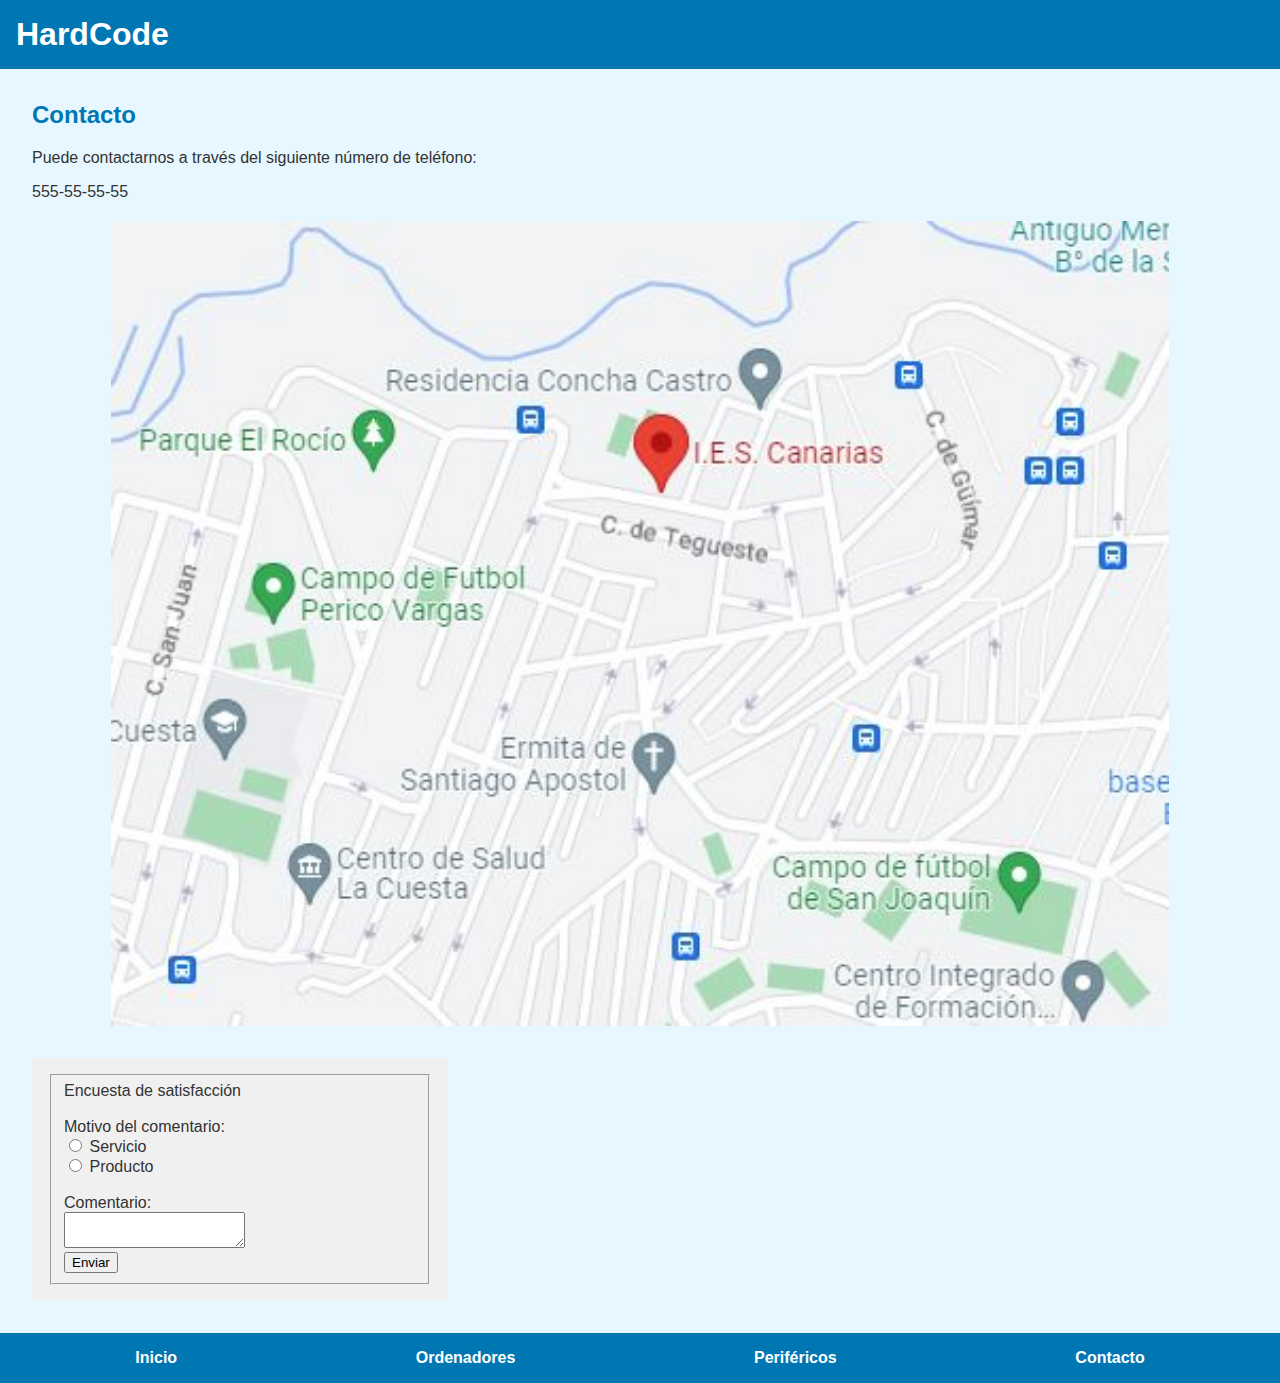
<file: Proyecto_Contacto_Ricardo Padrón.html>
<!DOCTYPE html>
<html lang="es">
<head>
	<meta charset="UTF-8">
	<title>Contacto - HardCode</title>
	<link rel="stylesheet" href="Estilos.css">
</head>
<body>

	<header>
		<h1>HardCode</h1>
	</header>
	<main>
        <h2>Contacto</h2>
        <p>Puede contactarnos a través del siguiente número de teléfono:</p>
        <p>555-55-55-55</p>
        <a href="https://www.google.com/maps/place/I.E.S.+Canarias/@28.473284,-16.2787927,15z/data=!4m2!3m1!1s0x0:0x3a4682ef37e89919?sa=X&ved=2ahUKEwi0hK3aosf9AhURVaQEHUIsBEoQ_BJ6BAhhEAg">
            <img src="Ubicacion.JPG" class="imgdireccion">
        </a>
    </main>
    
	<aside>
		<form>
            <fieldset>
                Encuesta de satisfacción
                <br><br>
				<label for="Motivo">Motivo del comentario:</label><br>
				<input type="radio" id="opcion1" name="color" value="Servicio" required>
				<label for="opcion1">Servicio</label>
				<br>
				<input type="radio" id="opcion2" name="color" value="Producto" required>
				<label for="opcion2">Producto</label>
				<br><br>
			<label for="comentario">Comentario:</label>
			<br>
			<textarea id="comentario" name="comentario" required></textarea>
			<br>
			<button type="submit">Enviar</button>
        </fieldset>
		</form>
	</aside>
	<footer>
		<nav>
			<ul>
				<li><a href="index.html">Inicio</a></li>
				<li><a href="Proyecto_Ordenadores_Ricardo Padrón.html">Ordenadores</a></li>
				<li><a href="Proyecto_Perifericos_Ricardo Padrón.html">Periféricos</a></li>
				<li><a href="Proyecto_Contacto_Ricardo Padrón.html">Contacto</a></li>
			</ul>
		</nav>
	</footer>
</body>
</html>
</file>
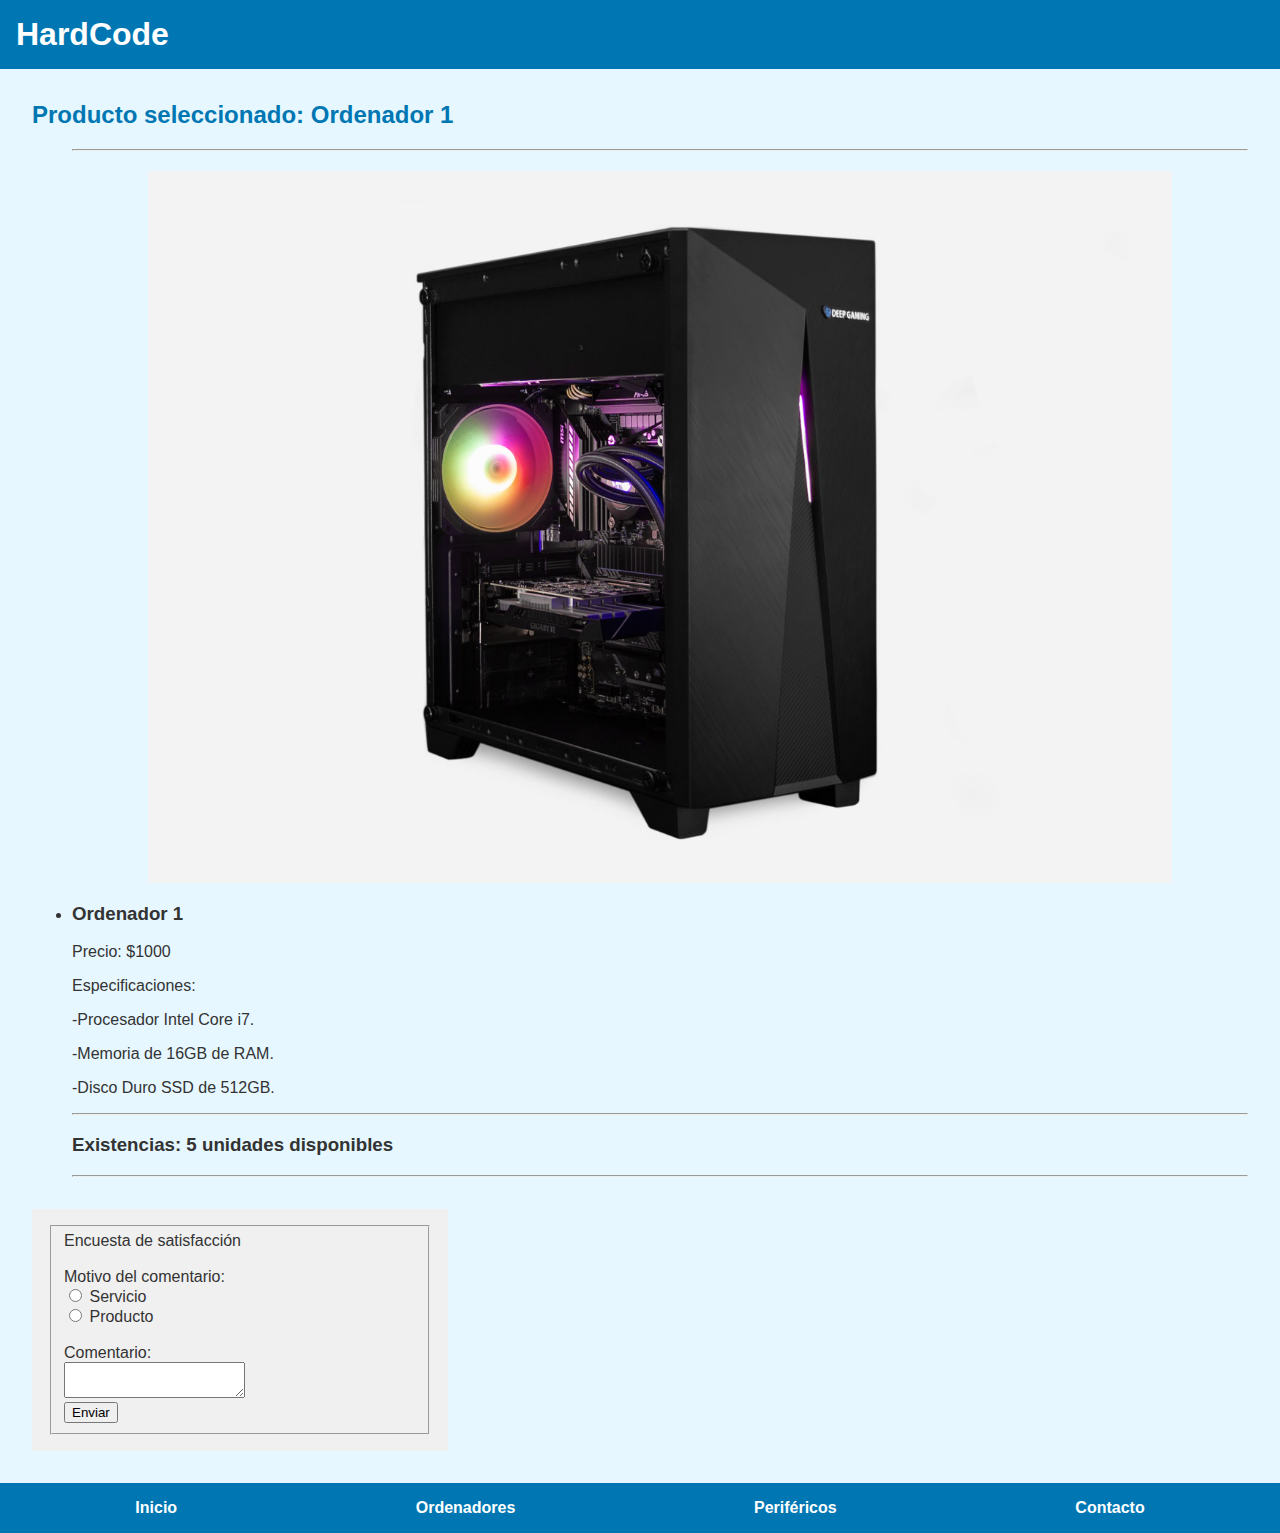
<file: Proyecto_Ordenador_1_Ricardo Padron.html>
<!DOCTYPE html>
<html lang="es">
<head>
	<meta charset="UTF-8">
	<title>Ordenador_1 - HardCode</title>
	<link rel="stylesheet" href="Estilos.css">
</head>
<body>

	<header>
		<h1>HardCode</h1>
	</header>
	<main>
        <h2>Producto seleccionado: Ordenador 1</h2>
        <ul>
            <li>
				<hr>
                <img src="ordenador_1.jpg" class="imgdireccion">
                <h3>Ordenador 1</h3>
                <p>Precio: $1000</p>
                <p>Especificaciones:</p>
                <p>-Procesador Intel Core i7.</p>
                <p>-Memoria de 16GB de RAM.</p>
                <p>-Disco Duro SSD de 512GB.</p>
                <hr>
                <h3>Existencias: 5 unidades disponibles</h3>
                <hr>
            </li>
        </ul>
    </main>
    
	<aside>
		<form>
            <fieldset>
                Encuesta de satisfacción
                <br><br>
				<label for="Motivo">Motivo del comentario:</label><br>
				<input type="radio" id="opcion1" name="color" value="Servicio" required>
				<label for="opcion1">Servicio</label>
				<br>
				<input type="radio" id="opcion2" name="color" value="Producto" required>
				<label for="opcion2">Producto</label>
				<br><br>
			<label for="comentario">Comentario:</label>
			<br>
			<textarea id="comentario" name="comentario" required></textarea>
			<br>
			<button type="submit">Enviar</button>
		</form>
	</aside>
	<footer>
		<nav>
			<ul>
				<li><a href="index.html">Inicio</a></li>
				<li><a href="Proyecto_Ordenadores_Ricardo Padrón.html">Ordenadores</a></li>
				<li><a href="Proyecto_Perifericos_Ricardo Padrón.html">Periféricos</a></li>
				<li><a href="Proyecto_Contacto_Ricardo Padrón.html">Contacto</a></li>
			</ul>
		</nav>
	</footer>
</body>
</html>
</file>
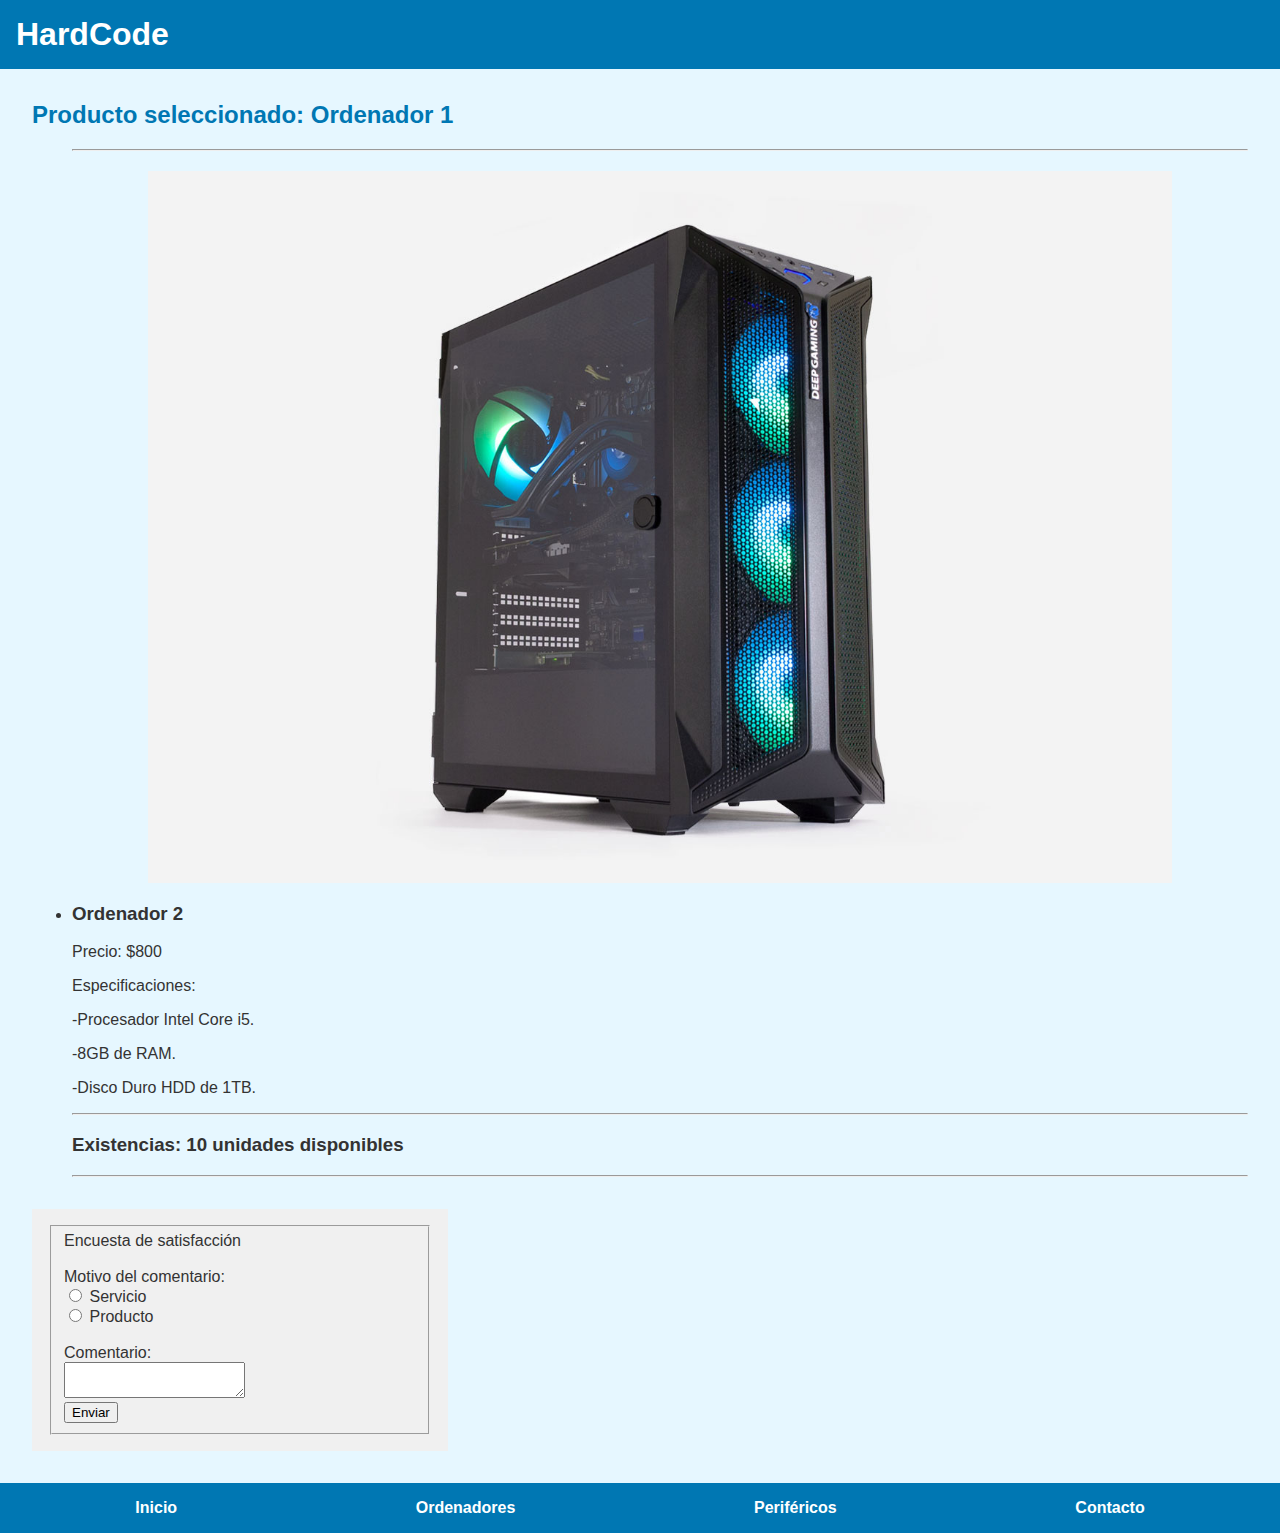
<file: Proyecto_Ordenador_2_Ricardo Padron.html>
<!DOCTYPE html>
<html lang="es">
<head>
	<meta charset="UTF-8">
	<title>Ordenador_2 - HardCode</title>
	<link rel="stylesheet" href="Estilos.css">
</head>
<body>

	<header>
		<h1>HardCode</h1>
	</header>
	<main>
        <h2>Producto seleccionado: Ordenador 1</h2>
        <ul>
            <li>
				<hr>
                <img src="ordenador_2.jpg" class="imgdireccion">
                <h3>Ordenador 2</h3>
                <p>Precio: $800</p>
                <p>Especificaciones:</p>
				<p>-Procesador Intel Core i5.</p>
				<p>-8GB de RAM.</p>
				<p>-Disco Duro HDD de 1TB.</p>
                <hr>
                <h3>Existencias: 10 unidades disponibles</h3>
                <hr>
            </li>
        </ul>
    </main>
    
	<aside>
		<form>
            <fieldset>
				Encuesta de satisfacción
                <br><br>
				<label for="Motivo">Motivo del comentario:</label><br>
				<input type="radio" id="opcion1" name="color" value="Servicio" required>
				<label for="opcion1">Servicio</label>
				<br>
				<input type="radio" id="opcion2" name="color" value="Producto" required>
				<label for="opcion2">Producto</label>
				<br><br>
			<label for="comentario">Comentario:</label>
			<br>
			<textarea id="comentario" name="comentario" required></textarea>
			<br>
			<button type="submit">Enviar</button>
		</form>
	</aside>
	<footer>
		<nav>
			<ul>
				<li><a href="index.html">Inicio</a></li>
				<li><a href="Proyecto_Ordenadores_Ricardo Padrón.html">Ordenadores</a></li>
				<li><a href="Proyecto_Perifericos_Ricardo Padrón.html">Periféricos</a></li>
				<li><a href="Proyecto_Contacto_Ricardo Padrón.html">Contacto</a></li>
			</ul>
		</nav>
	</footer>
</body>
</html>
</file>
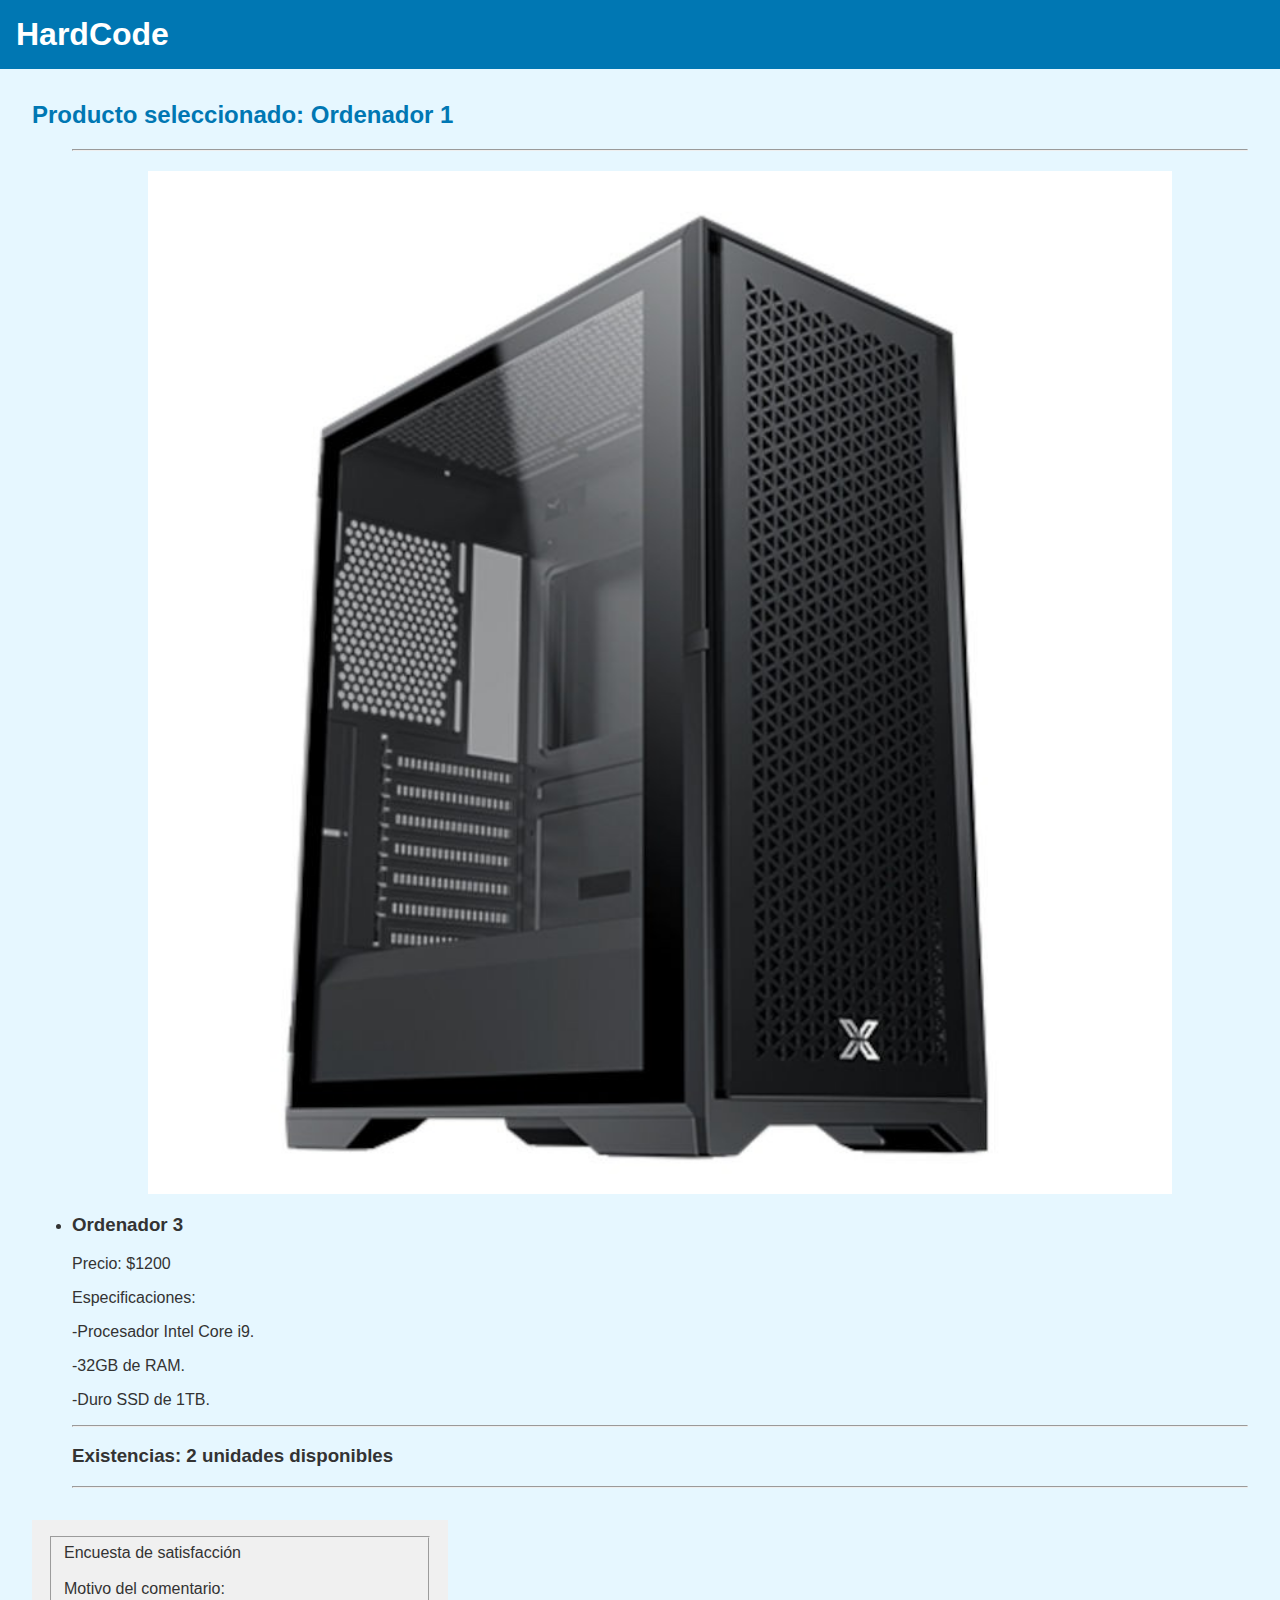
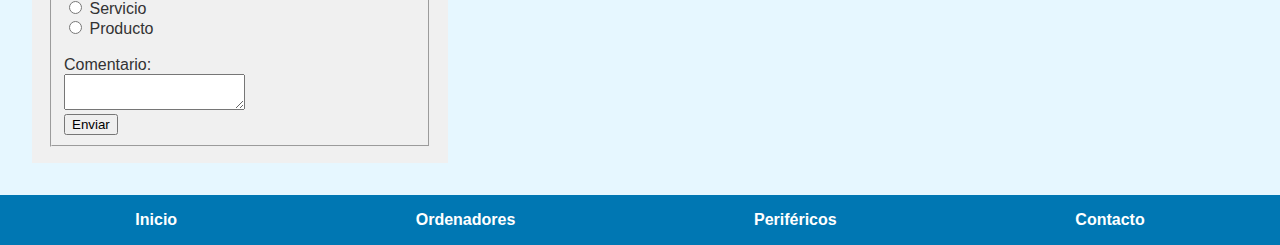
<file: Proyecto_Ordenador_3_Ricardo Padron.html>
<!DOCTYPE html>
<html lang="es">
<head>
	<meta charset="UTF-8">
	<title>Ordenador_3 - HardCode</title>
	<link rel="stylesheet" href="Estilos.css">
</head>
<body>

	<header>
		<h1>HardCode</h1>
	</header>
	<main>
        <h2>Producto seleccionado: Ordenador 1</h2>
        <ul>
            <li>
				<hr>
                <img src="ordenador_3.jpg" class="imgdireccion">
                <h3>Ordenador 3</h3>
                <p>Precio: $1200</p>
                <p>Especificaciones:</p>
				<p>-Procesador Intel Core i9.</p>
				<p>-32GB de RAM.</p>
				<p>-Duro SSD de 1TB.</p>
                <hr>
                <h3>Existencias: 2 unidades disponibles</h3>
                <hr>
            </li>
        </ul>
    </main>
    
	<aside>
		<form>
            <fieldset>
                Encuesta de satisfacción
                <br><br>
				<label for="Motivo">Motivo del comentario:</label><br>
				<input type="radio" id="opcion1" name="color" value="Servicio" required>
				<label for="opcion1">Servicio</label>
				<br>
				<input type="radio" id="opcion2" name="color" value="Producto" required>
				<label for="opcion2">Producto</label>
				<br><br>
			<label for="comentario">Comentario:</label>
			<br>
			<textarea id="comentario" name="comentario" required></textarea>
			<br>
			<button type="submit">Enviar</button>
        </fieldset>
		</form>
	</aside>
	<footer>
		<nav>
			<ul>
				<li><a href="index.html">Inicio</a></li>
				<li><a href="Proyecto_Ordenadores_Ricardo Padrón.html">Ordenadores</a></li>
				<li><a href="Proyecto_Perifericos_Ricardo Padrón.html">Periféricos</a></li>
				<li><a href="Proyecto_Contacto_Ricardo Padrón.html">Contacto</a></li>
			</ul>
		</nav>
	</footer>
</body>
</html>
</file>
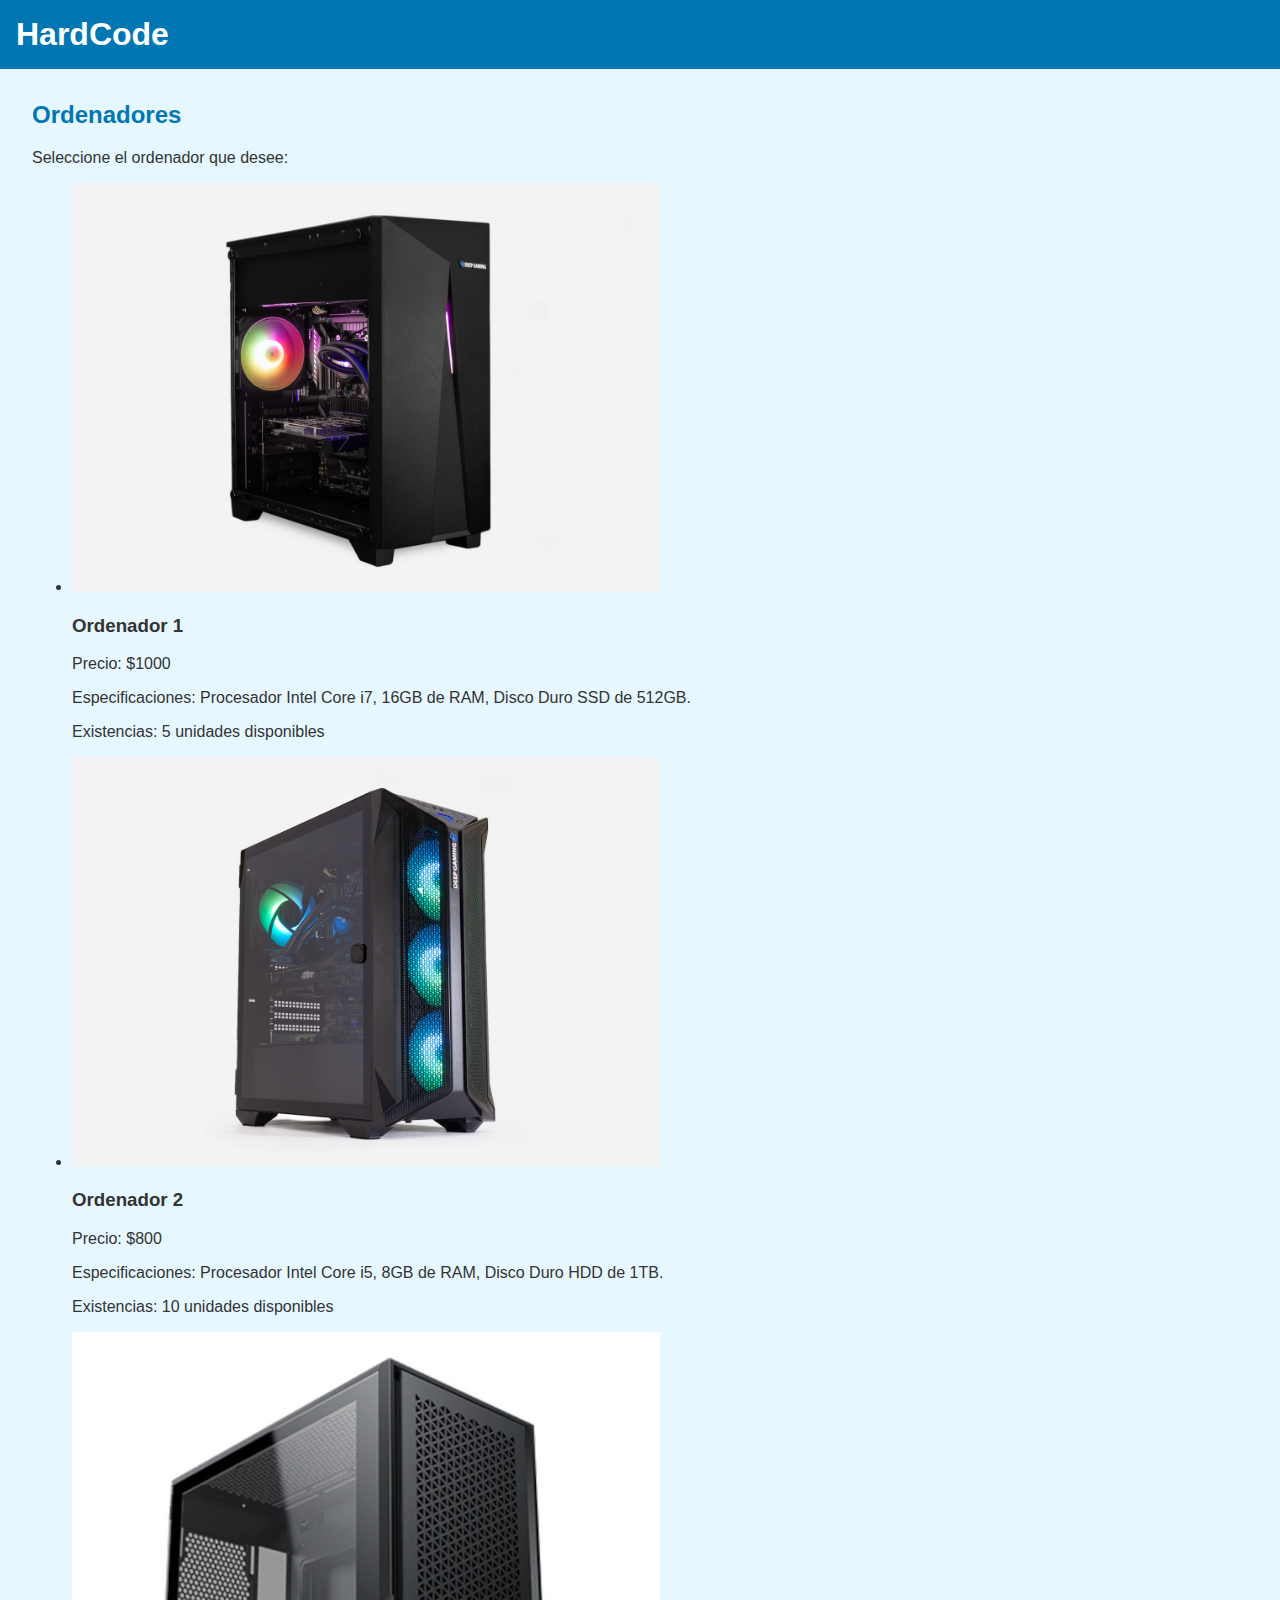
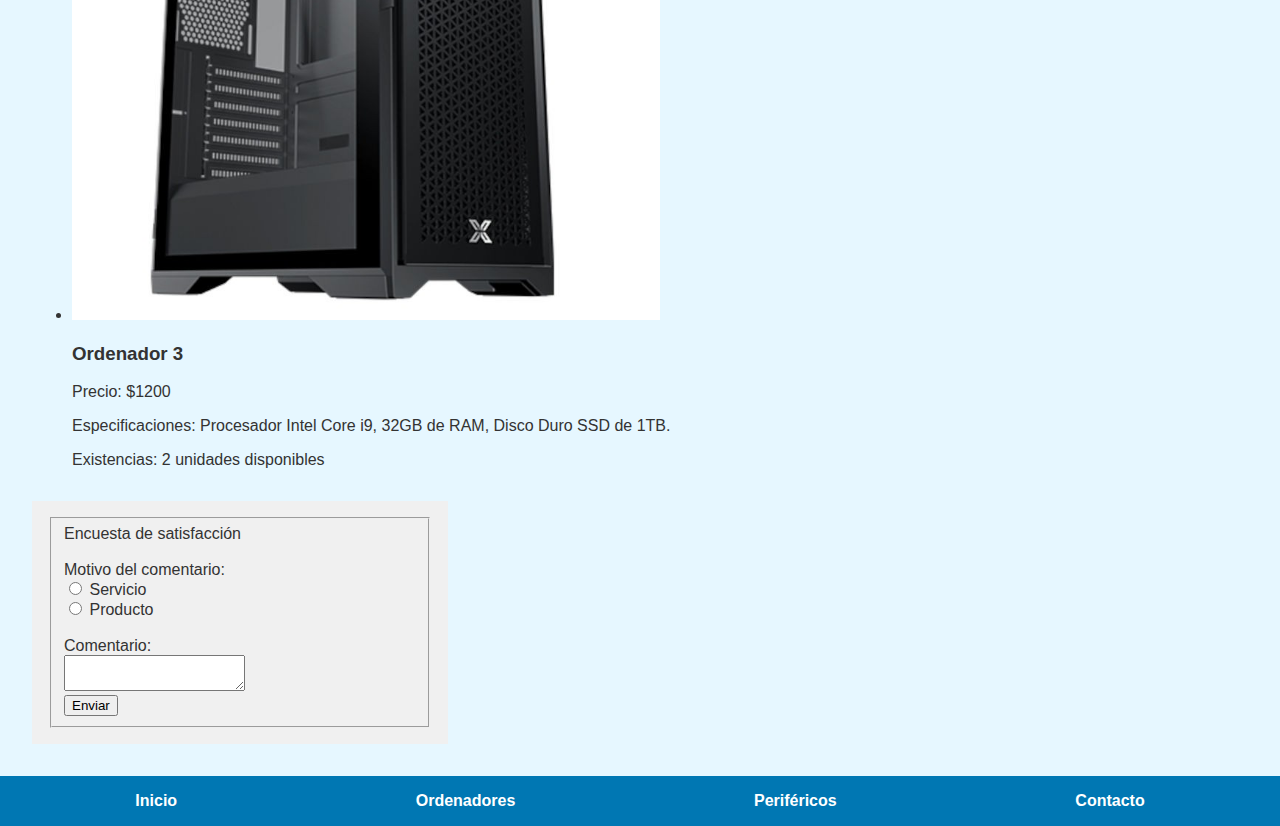
<file: Proyecto_Ordenadores_Ricardo Padrón.html>
<!DOCTYPE html>
<html lang="es">
<head>
	<meta charset="UTF-8">
	<title>Ordenadores - HardCode</title>
	<link rel="stylesheet" href="Estilos.css">
</head>
<body>

	<header>
		<h1>HardCode</h1>
	</header>
	<main>
        <h2>Ordenadores</h2>
        <p>Seleccione el ordenador que desee:</p>
        <ul>
            <li>
                <a href="Proyecto_Ordenador_1_Ricardo Padron.html">
                <img src="ordenador_1.jpg" alt="Ordenador 1">
                </a>
                <h3>Ordenador 1</h3>
                <p>Precio: $1000</p>
                <p>Especificaciones: Procesador Intel Core i7, 16GB de RAM, Disco Duro SSD de 512GB.</p>
                <p>Existencias: 5 unidades disponibles</p>
            </li>
            <li>
                <a href="Proyecto_Ordenador_2_Ricardo Padron.html">
                <img src="ordenador_2.jpg" alt="Ordenador 2">
                </a>
                <h3>Ordenador 2</h3>
                <p>Precio: $800</p>
                <p>Especificaciones: Procesador Intel Core i5, 8GB de RAM, Disco Duro HDD de 1TB.</p>
                <p>Existencias: 10 unidades disponibles</p>
            </li>
            <li>
                <a href="Proyecto_Ordenador_3_Ricardo Padron.html">
                <img src="ordenador_3.jpg" alt="Ordenador 3">
                </a>
                <h3>Ordenador 3</h3>
                <p>Precio: $1200</p>
                <p>Especificaciones: Procesador Intel Core i9, 32GB de RAM, Disco Duro SSD de 1TB.</p>
                <p>Existencias: 2 unidades disponibles</p>
            </li>
        </ul>
    </main>
    
	<aside>
		<form>
            <fieldset>
                Encuesta de satisfacción
                <br><br>
				<label for="Motivo">Motivo del comentario:</label><br>
				<input type="radio" id="opcion1" name="color" value="Servicio" required>
				<label for="opcion1">Servicio</label>
				<br>
				<input type="radio" id="opcion2" name="color" value="Producto" required>
				<label for="opcion2">Producto</label>
				<br><br>
			<label for="comentario">Comentario:</label>
			<br>
			<textarea id="comentario" name="comentario" required></textarea>
			<br>
			<button type="submit">Enviar</button>
        </fieldset>
		</form>
	</aside>
	<footer>
		<nav>
			<ul>
				<li><a href="index.html">Inicio</a></li>
				<li><a href="Proyecto_Ordenadores_Ricardo Padrón.html">Ordenadores</a></li>
				<li><a href="Proyecto_Perifericos_Ricardo Padrón.html">Periféricos</a></li>
				<li><a href="Proyecto_Contacto_Ricardo Padrón.html">Contacto</a></li>
			</ul>
		</nav>
	</footer>
</body>
</html>
</file>
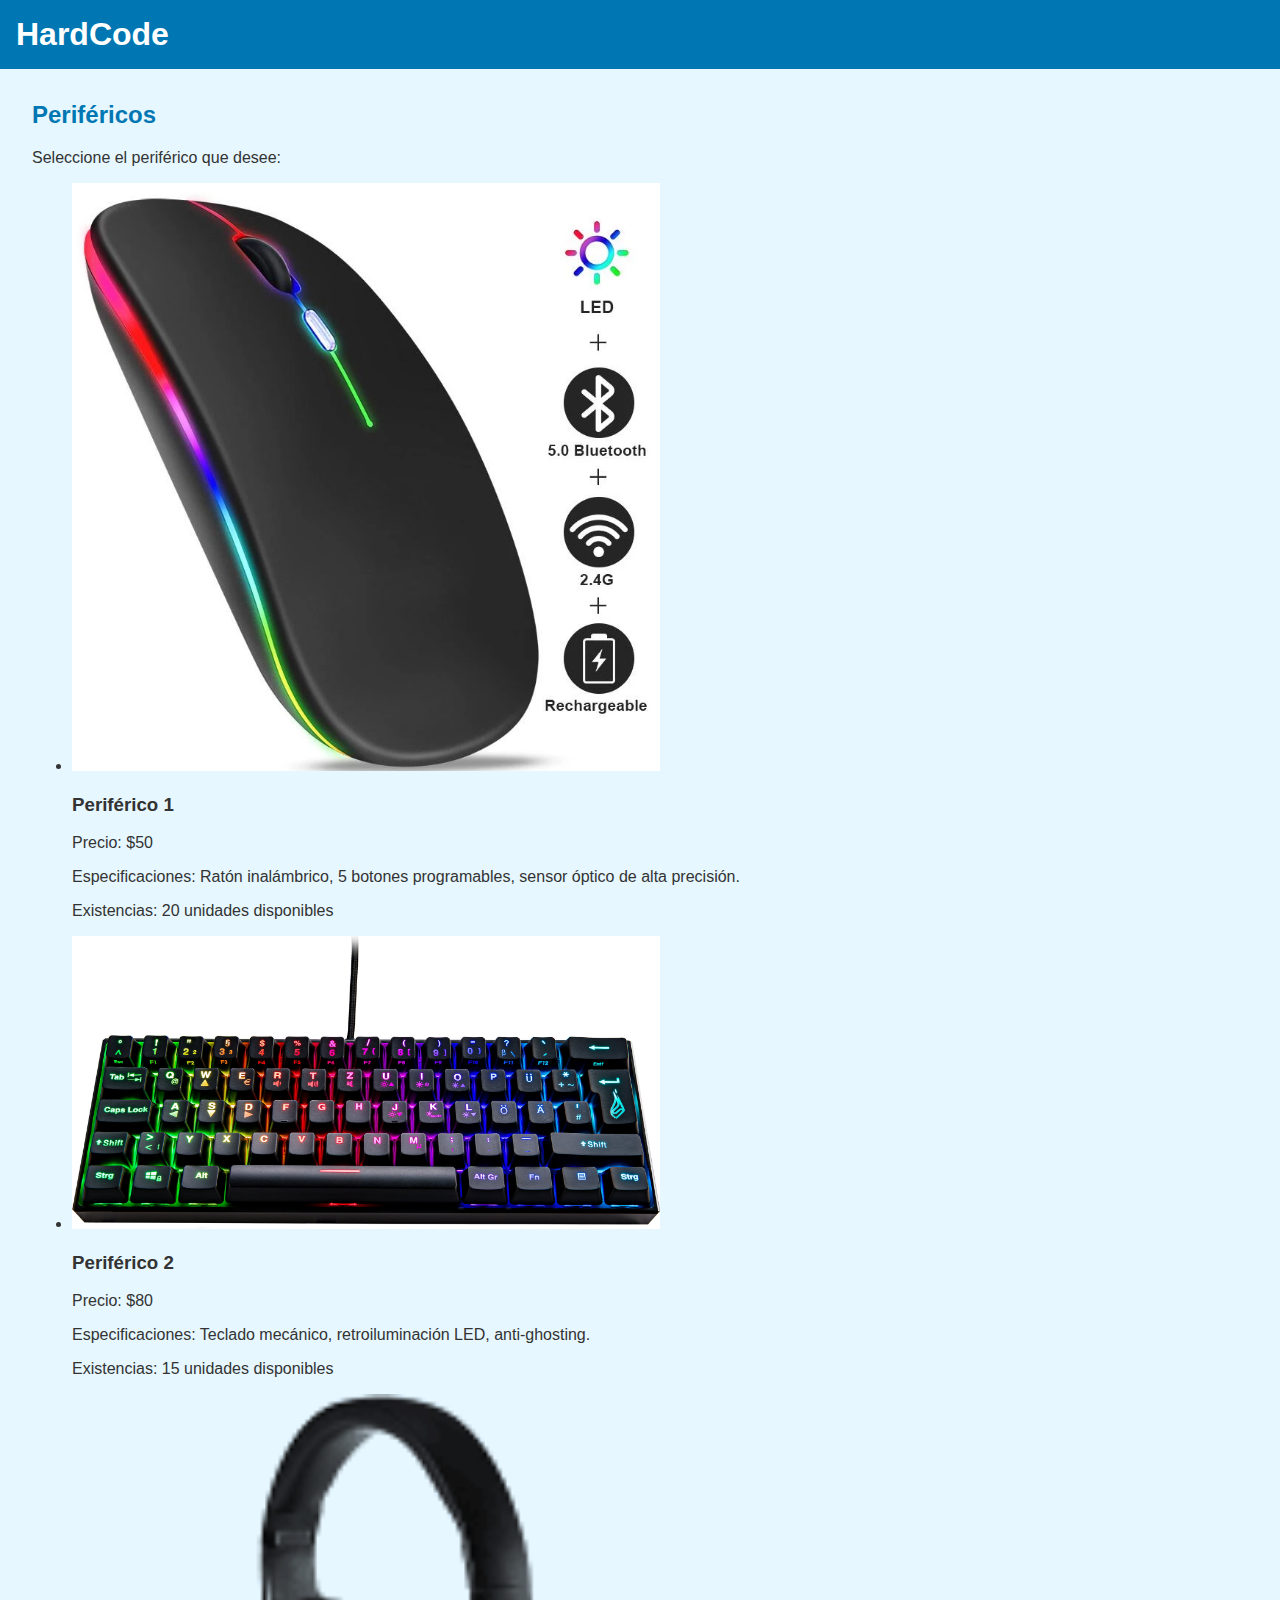
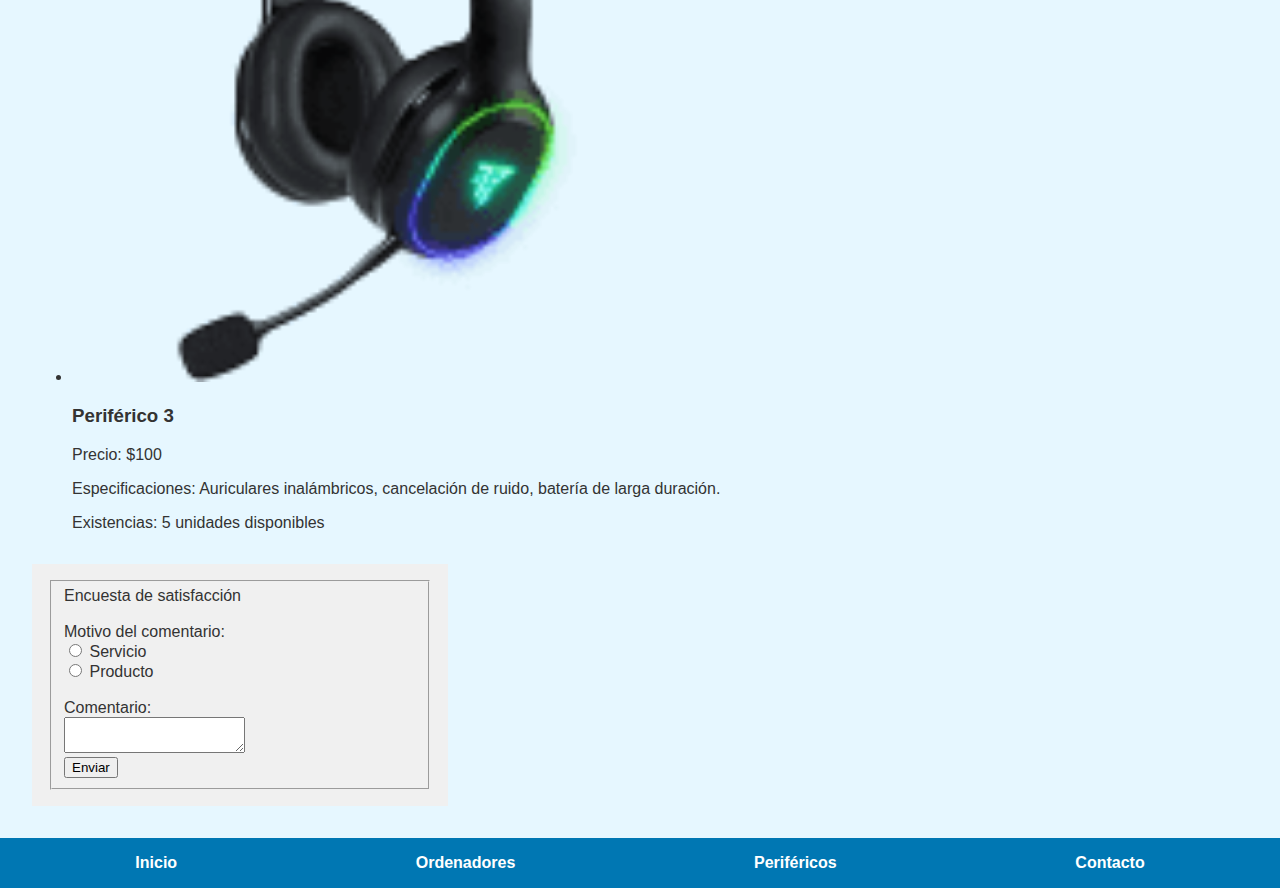
<file: Proyecto_Perifericos_Ricardo Padrón.html>
<!DOCTYPE html>
<html lang="es">
<head>
	<meta charset="UTF-8">
	<title>Perifericos - HardCode</title>
	<link rel="stylesheet" href="Estilos.css">
</head>
<body>

	<header>
		<h1>HardCode</h1>
	</header>
	<main>
        <h2>Periféricos</h2>
        <p>Seleccione el periférico que desee:</p>
        <ul>
            <li>
                <a href="Proyecto_Periferico_1_Ricardo Padron.html">
                <img src="Periferico_1.jpg" alt="Periférico 1">
                </a>
                <h3>Periférico 1</h3>
                <p>Precio: $50</p>
                <p>Especificaciones: Ratón inalámbrico, 5 botones programables, sensor óptico de alta precisión.</p>
                <p>Existencias: 20 unidades disponibles</p>
            </li>
            <li>
                <a href="Proyecto_Periferico_2_Ricardo Padron.html">
                <img src="Periferico_2.jpg" alt="Periférico 2">
                </a>
                <h3>Periférico 2</h3>
                <p>Precio: $80</p>
                <p>Especificaciones: Teclado mecánico, retroiluminación LED, anti-ghosting.</p>
                <p>Existencias: 15 unidades disponibles</p>
            </li>
            <li>
                <a href="Proyecto_Periferico_3_Ricardo Padron.html">
                <img src="Periferico_3.jpg" alt="Periférico 3">
                </a>
                <h3>Periférico 3</h3>
                <p>Precio: $100</p>
                <p>Especificaciones: Auriculares inalámbricos, cancelación de ruido, batería de larga duración.</p>
                <p>Existencias: 5 unidades disponibles</p>
            </li>
        </ul>
    </main>
    
	<aside>
		<form>
            <fieldset>
                Encuesta de satisfacción
                <br><br>
				<label for="Motivo">Motivo del comentario:</label><br>
				<input type="radio" id="opcion1" name="color" value="Servicio" required>
				<label for="opcion1">Servicio</label>
				<br>
				<input type="radio" id="opcion2" name="color" value="Producto" required>
				<label for="opcion2">Producto</label>
				<br><br>
			<label for="comentario">Comentario:</label>
			<br>
			<textarea id="comentario" name="comentario" required></textarea>
			<br>
			<button type="submit">Enviar</button>
        </fieldset>
		</form>
	</aside>
	<footer>
		<nav>
			<ul>
				<li><a href="index.html">Inicio</a></li>
				<li><a href="Proyecto_Ordenadores_Ricardo Padrón.html">Ordenadores</a></li>
				<li><a href="Proyecto_Perifericos_Ricardo Padrón.html">Periféricos</a></li>
				<li><a href="Proyecto_Contacto_Ricardo Padrón.html">Contacto</a></li>
			</ul>
		</nav>
	</footer>
</body>
</html>
</file>
<file: Estilos.css>
body {
	background-color: #e6f7ff;
	color: #333;
	font-family: Arial, sans-serif;
	margin: 0;
	padding: 0;
}

nav {
	background-color: #0077b3;
	color: #fff;
	padding: 1rem;
}

nav ul {
	list-style: none;
	margin: 0;
	padding: 0;
	display: flex;
	justify-content: space-around;
	align-items: center;
}

nav li {
	margin: 0 0.5rem;
}

nav a {
	color: #fff;
	text-decoration: none;
	font-weight: bold;
}

header {
	background-color: #0077b3;
	color: #fff;
	padding: 1rem;
	text-align: left;
}

header h1 {
	margin: 0;
}

main {
	margin: 2rem;
}

main h2 {
	color: #0077b3;
}

aside {
	background-color: #f0f0f0;
	padding: 1rem;
	width: 30%;
	margin: 2rem;
	border: 3px;
}

img {
	width: 50%;
	height: auto;
}

.imgdireccion {
	width: 87%; 
	height: auto; 
	margin: 20px 0;
	margin-left: auto;
	margin-right: auto;
	display: block;	
}

.PortadaInicio{
	width: 90%; 
	height: auto; 
	margin: 20px 0;
	margin-left: auto;
	margin-right: auto;
	display: block;	
	border: 5px solid #0077b3;
}
</file>
